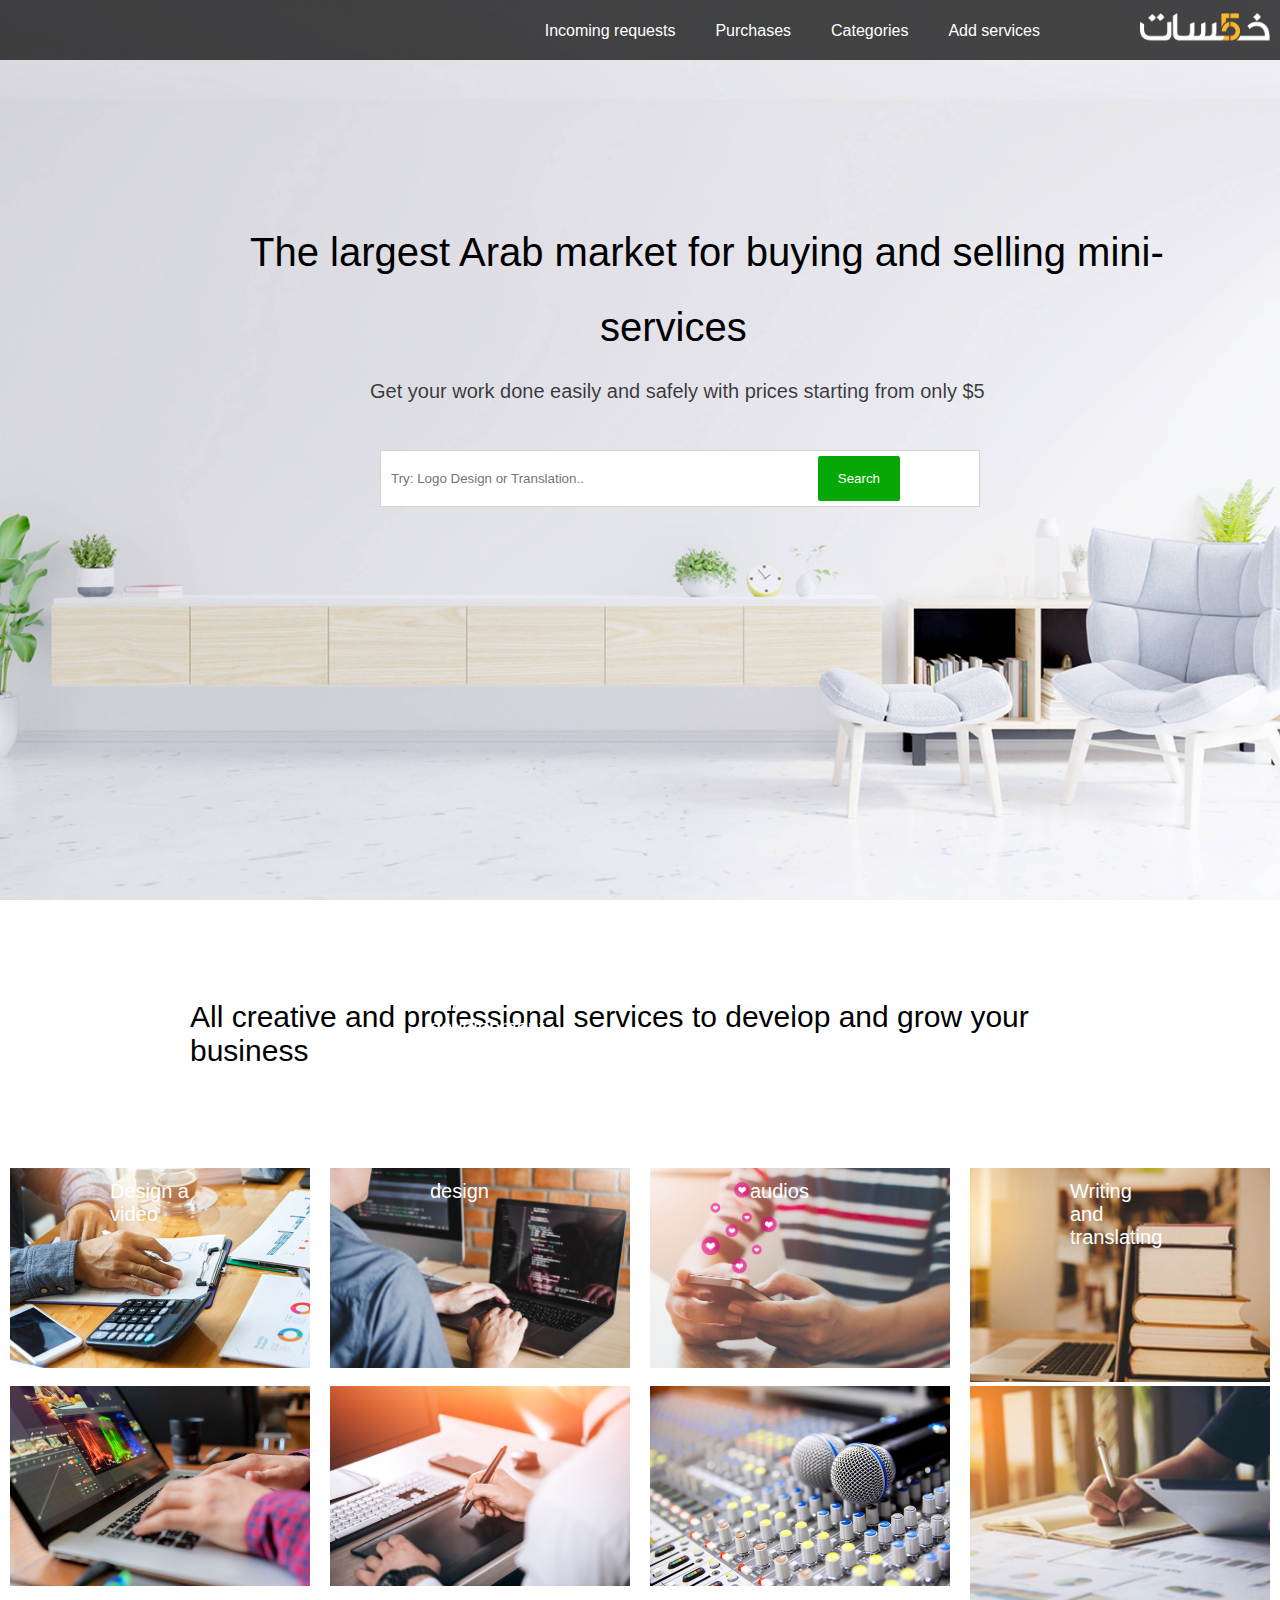
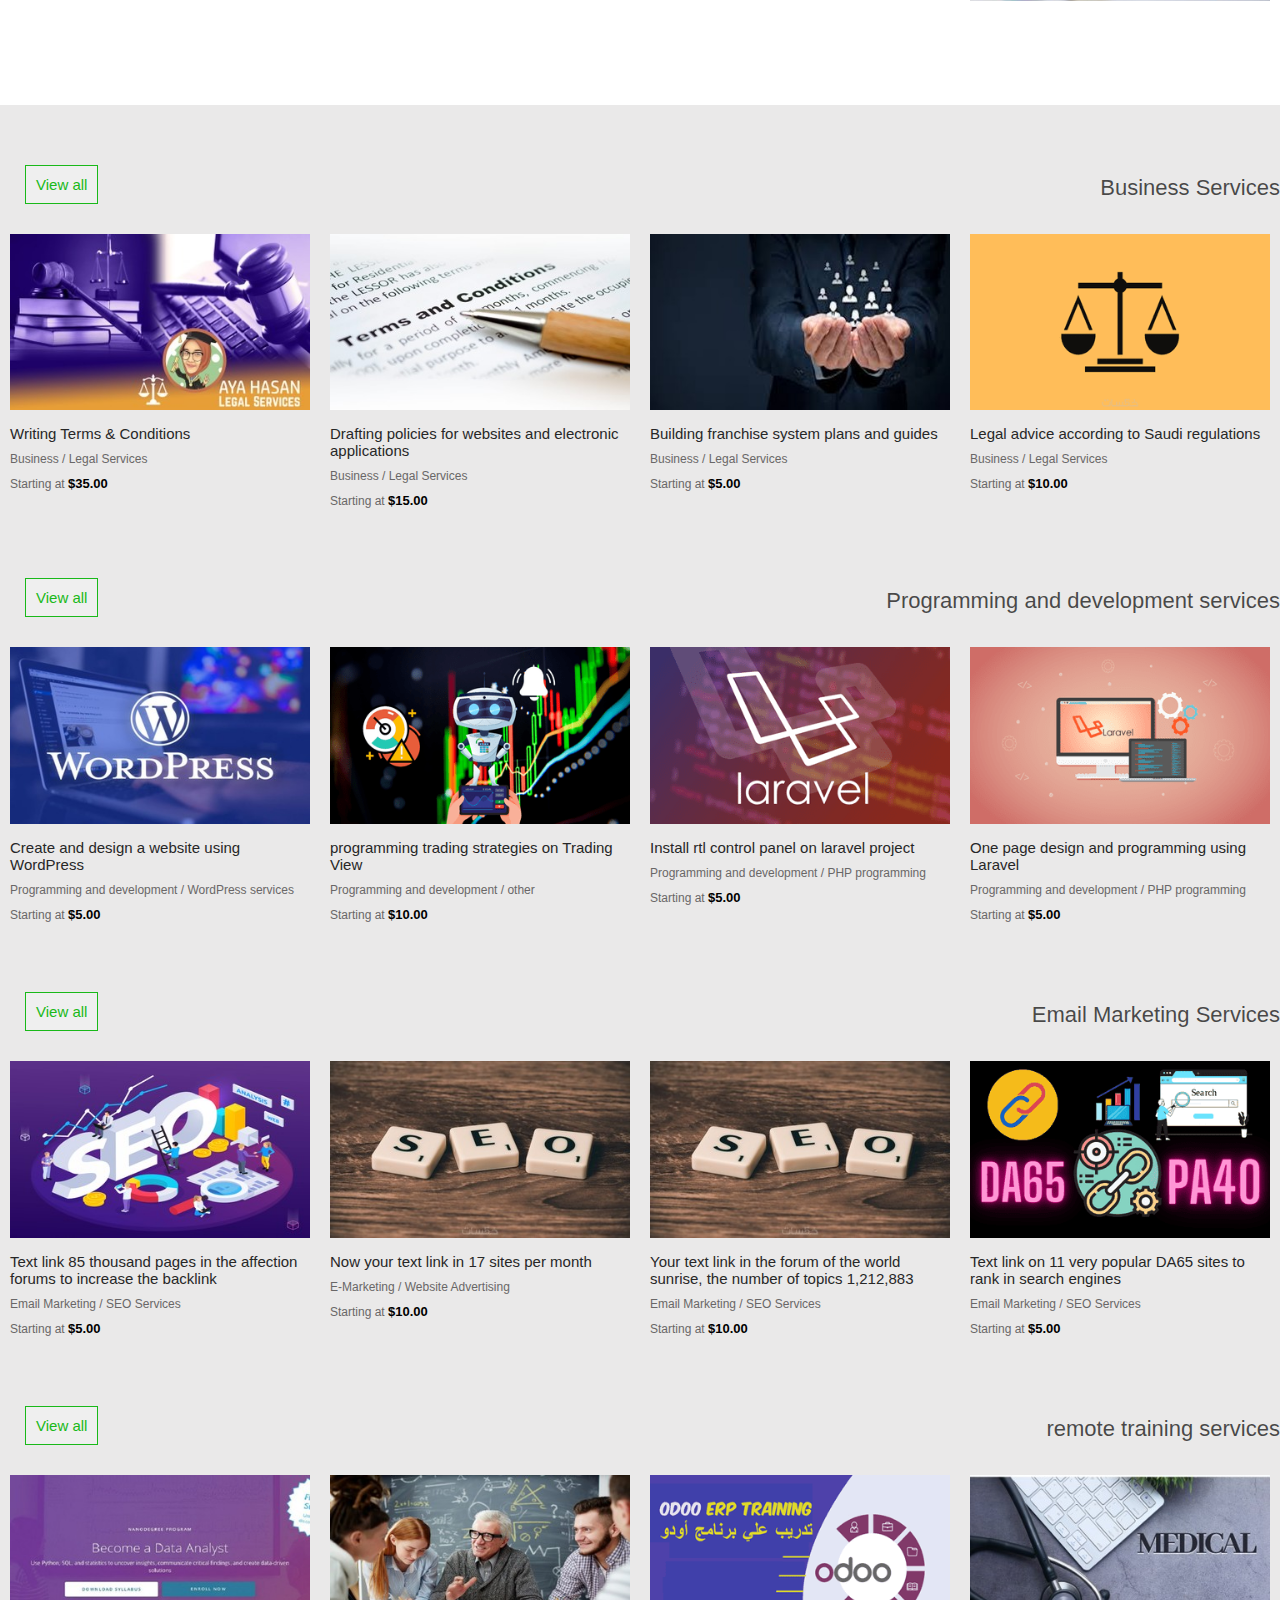
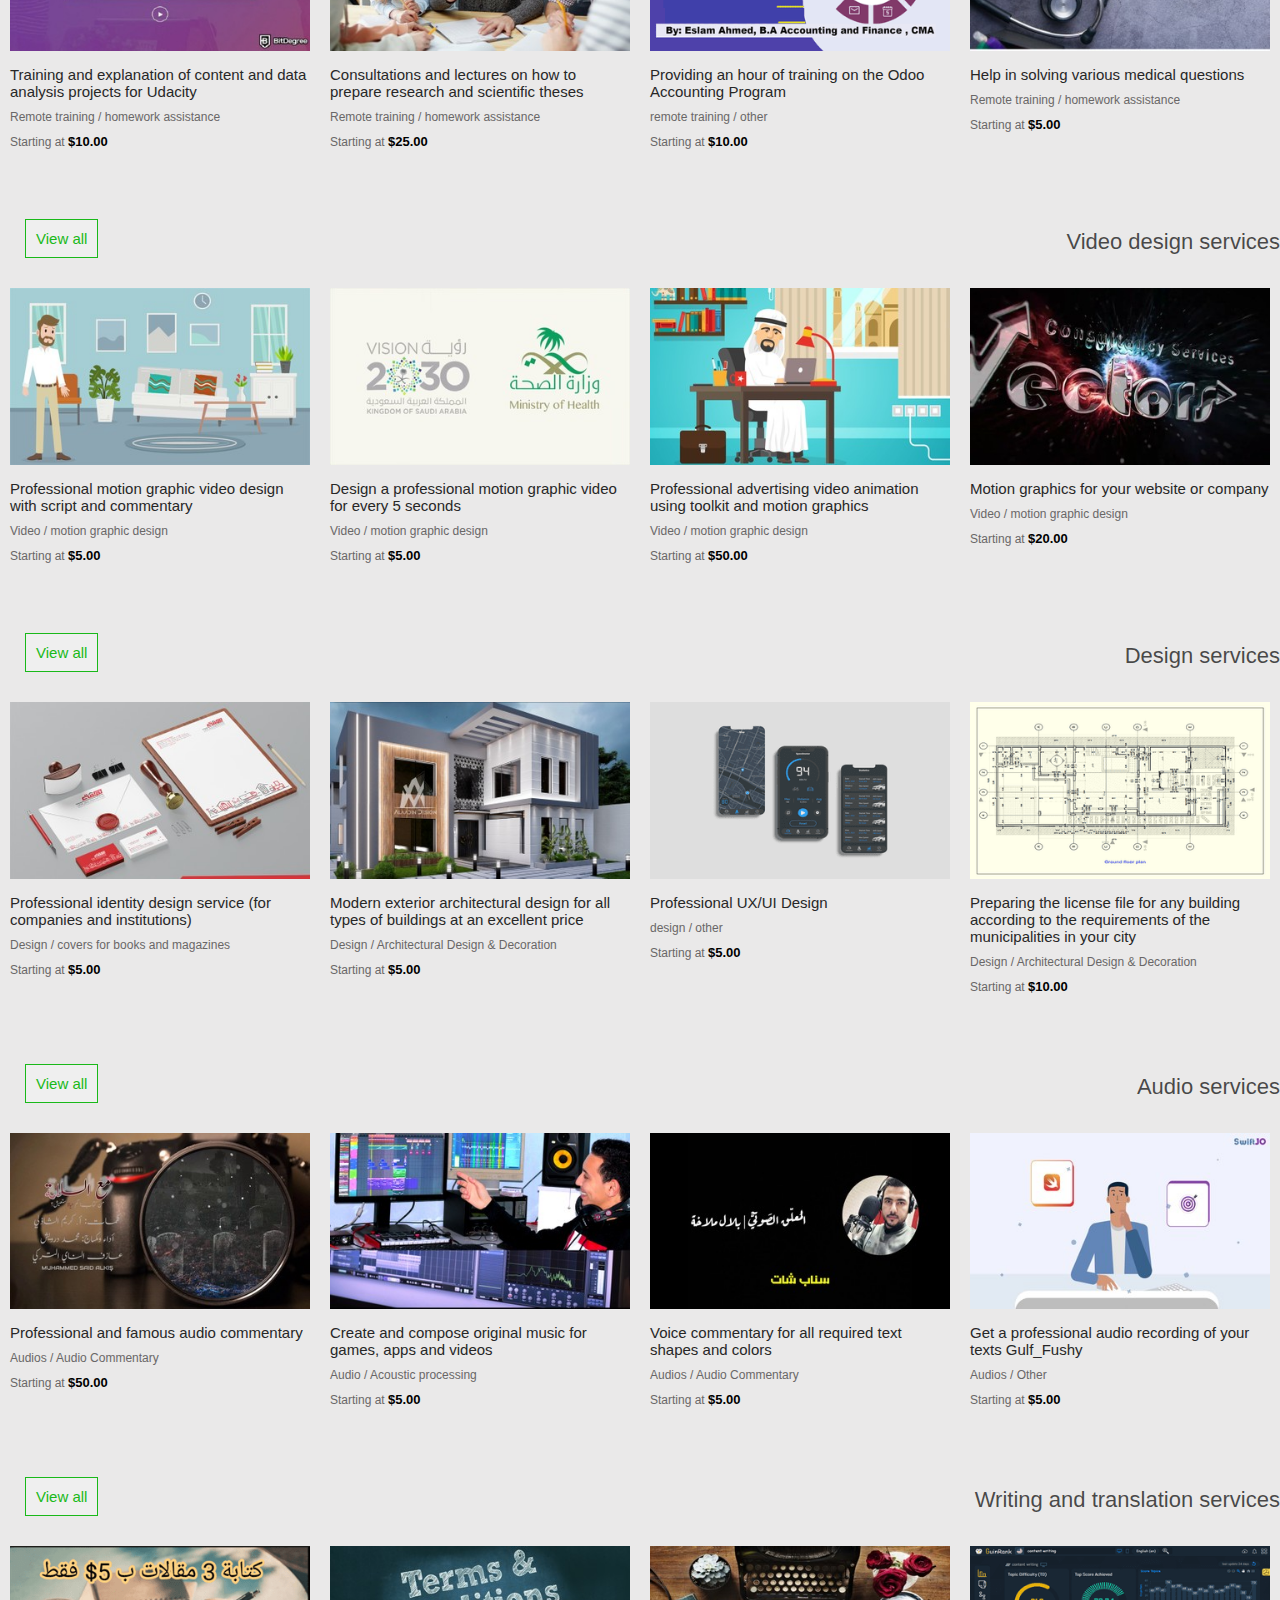
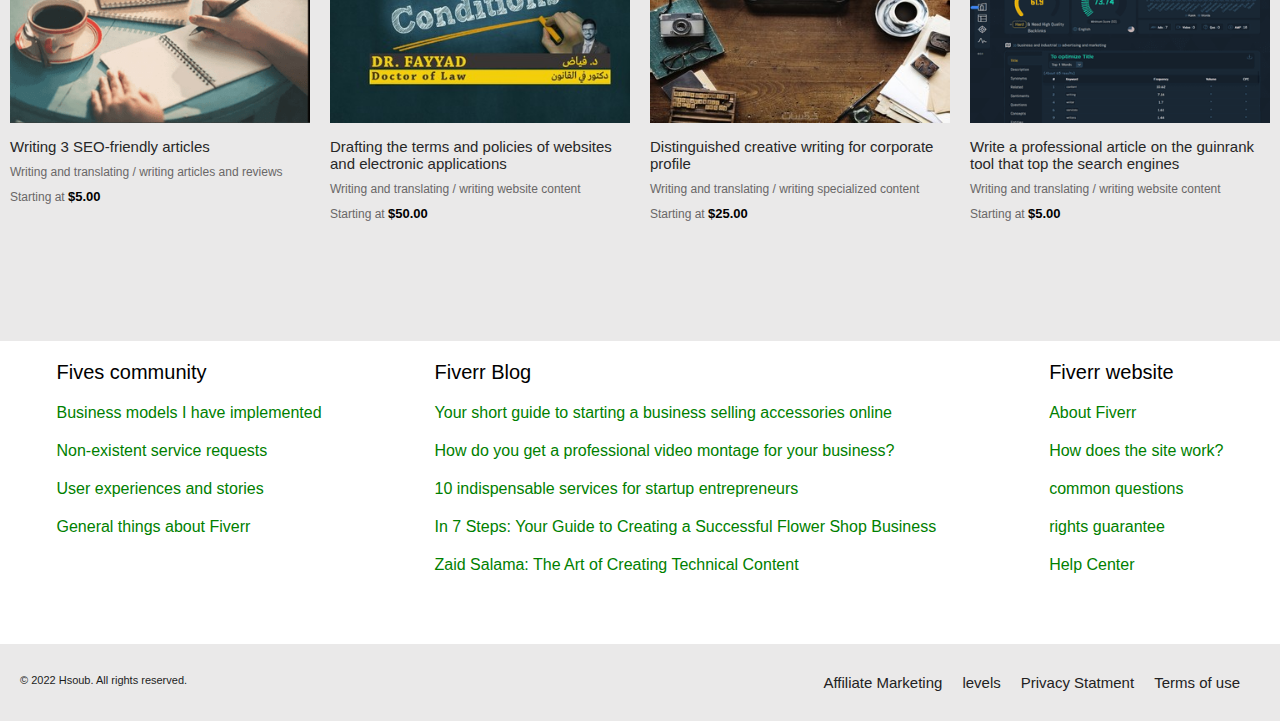
<file: index.html>
<!DOCTYPE html>
<html lang="en">
<head>
  <meta charset="UTF-8">
  <meta http-equiv="X-UA-Compatible" content="IE=edge">
  <meta name="viewport" content="width=device-width, initial-scale=1.0">
  <link rel="stylesheet" href="style.css">
  <title>khamsat.com</title>
</head>
<body>
    <div class="container">
      <header>
        <img src="images/logo.png" class="img1">
        <div class="header-text">
          <p class="text1">Add services</p>
          <p  class="text1">Categories</p>
          <p  class="text1">Purchases</p>
          <p  class="text1">Incoming requests</p>
        </div>
      </header>
      <div>
        <p class="des">The largest Arab market for buying and selling mini- <br><span>services</span></p>
        <p class="price">Get your work done easily and safely with prices starting from only $5</p>
        <input type="text" placeholder="Try: Logo Design or Translation.." class="input">
        <button class="btn">Search</button>
      </div>
      </div>
      <div>
        <p class="text2">All creative and professional services to develop and grow your business</p>
        <div class="images-container">
          <div>
            <img src="images/img0.jpg" class="business">
            <p class="text3">Business</p>
          </div>
          <div>
            <img src="images/img1.jpg" class="business">
            <p class="text3">Programming and development</p>
          </div>
          <div>
            <img src="images/img2.jpg" class="business">
            <p class="text3">E-Marketing</p>
          </div>
          <div>
            <img src="images/img3.jpg" class="business">
            <p class="text3">remote training</p>
          </div>
        </div>
        <div class="images-container1">
        <div>
          <img src="images/img4.jpg" class="business">
          <p class="text4">Design a video</p>
        </div>
        <div>
          <img src="images/img5.jpg" class="business">
          <p class="text4">design</p>
        </div>
        <div>
          <img src="images/img6.jpg" class="business">
          <p class="text4">audios</p>
        </div>
        <div>
          <img src="images/img7.jpg" class="business">
         <p class="text4">Writing and translating</p>
        </div>
      </div>
      <div class="back">
        <div class="view">
        <button class="btn2">View all</button>
        <p class="service">Business Services</p>
      </div>
      <div class="flex">
        <div>
          <img class="images2" src="images2/img0.jpg">
          <p class="name">Writing Terms & Conditions</p>
          <p class="des2">Business / Legal Services</p>
          <p class="start-price">Starting at <span>$35.00</span></p>
        </div>
        <div>
          <img class="images2" src="images2/img2.jpg">
          <p class="name">Drafting policies for websites and electronic applications</p>
          <p class="des2">Business / Legal Services</p>
          <p class="start-price">Starting at <span>$15.00</span></p>
        </div>
        <div>
          <img class="images2" src="images2/img4.jpg">
          <p class="name">Building franchise system plans and guides</p>
          <p class="des2">Business / Legal Services</p>
          <p class="start-price">Starting at <span>$5.00</span></p>
        </div>
        <div>
          <img class="images2" src="images2/img3.png">
          <p class="name">Legal advice according to Saudi regulations</p>
          <p class="des2">Business / Legal Services</p>
          <p class="start-price">Starting at <span>$10.00</span></p>
        </div>
      </div>
      <div class="back1">
        <div class="view1">
        <button class="btn2">View all</button>
        <p class="service">Programming and development services</p>
      </div>
      <div class="flex">
        <div>
          <img class="images2" src="images2/img9.jpg">
          <p class="name">Create and design a website using WordPress</p>
          <p class="des2">Programming and development / WordPress services</p>
          <p class="start-price">Starting at <span>$5.00</span></p>
        </div>
        <div>
          <img class="images2" src="images2/img6.png">
          <p class="name">programming trading strategies on Trading View</p>
          <p class="des2">Programming and development / other</p>
          <p class="start-price">Starting at <span>$10.00</span></p>
        </div>
        <div>
          <img class="images2" src="images2/img7.png">
          <p class="name">Install rtl control panel on laravel project</p>
          <p class="des2">Programming and development / PHP programming</p>
          <p class="start-price">Starting at <span>$5.00</span></p>
        </div>
        <div>
          <img class="images2" src="images2/img8.png">
          <p class="name">One page design and programming using Laravel</p>
          <p class="des2">Programming and development / PHP programming</p>
          <p class="start-price">Starting at <span>$5.00</span></p>
        </div>
      </div>
      <div class="back1">
        <div class="view1">
        <button class="btn2">View all</button>
        <p class="service">Email Marketing Services</p>
      </div>
      <div class="flex">
        <div>
          <img class="images2" src="images2/img10.jpg">
          <p class="name">Text link 85 thousand pages in the affection forums to increase the backlink</p>
          <p class="des2">Email Marketing / SEO Services</p>
          <p class="start-price">Starting at <span>$5.00</span></p>
        </div>
        <div>
          <img class="images2" src="images2/img11.jpg">
          <p class="name">Now your text link in 17 sites per month</p>
          <p class="des2">E-Marketing / Website Advertising</p>
          <p class="start-price">Starting at <span>$10.00</span></p>
        </div>
        <div>
          <img class="images2" src="images2/img11.jpg">
          <p class="name">Your text link in the forum of the world sunrise, the number of topics 1,212,883</p>
          <p class="des2">Email Marketing / SEO Services</p>
          <p class="start-price">Starting at <span>$10.00</span></p>
        </div>
        <div>
          <img class="images2" src="images2/img12.png">
          <p class="name">Text link on 11 very popular DA65 sites to rank in search engines</p>
          <p class="des2">Email Marketing / SEO Services</p>
          <p class="start-price">Starting at <span>$5.00</span></p>
        </div>
      </div>    
      <div class="back1">
        <div class="view1">
        <button class="btn2">View all</button>
        <p class="service">remote training services</p>
      </div>
      <div class="flex">
        <div>
          <img class="images2" src="images2/img13.jpg">
          <p class="name">Training and explanation of content and data analysis projects for Udacity</p>
          <p class="des2">Remote training / homework assistance</p>
          <p class="start-price">Starting at <span>$10.00</span></p>
        </div>
        <div>
          <img class="images2" src="images2/img14.jpg">
          <p class="name">Consultations and lectures on how to prepare research and scientific theses</p>
          <p class="des2">Remote training / homework assistance</p>
          <p class="start-price">Starting at <span>$25.00</span></p>
        </div>
        <div>
          <img class="images2" src="images2/img15.png">
          <p class="name">Providing an hour of training on the Odoo Accounting Program</p>
          <p class="des2">remote training / other</p>
          <p class="start-price">Starting at <span>$10.00</span></p>
        </div>
        <div>
          <img class="images2" src="images2/img16.jpg">
          <p class="name">Help in solving various medical questions</p>
          <p class="des2">Remote training / homework assistance</p>
          <p class="start-price">Starting at <span>$5.00</span></p>
        </div>
      </div>  
      <div class="back1">
        <div class="view1">
        <button class="btn2">View all</button>
        <p class="service">Video design services</p>
      </div>
      <div class="flex">
        <div>
          <img class="images2" src="images2/img17.jpg">
          <p class="name">Professional motion graphic video design with script and commentary</p>
          <p class="des2">Video / motion graphic design</p>
          <p class="start-price">Starting at <span>$5.00</span></p>
        </div>
        <div>
          <img class="images2" src="images2/img18.jpg">
          <p class="name">Design a professional motion graphic video for every 5 seconds</p>
          <p class="des2">Video / motion graphic design</p>
          <p class="start-price">Starting at <span>$5.00</span></p>
        </div>
        <div>
          <img class="images2" src="images2/img19.jpg">
          <p class="name">Professional advertising video animation using toolkit and motion graphics</p>
          <p class="des2">Video / motion graphic design</p>
          <p class="start-price">Starting at <span>$50.00</span></p>
        </div>
        <div>
          <img class="images2" src="images2/img20.jpg">
          <p class="name">Motion graphics for your website or company</p>
          <p class="des2">Video / motion graphic design</p>
          <p class="start-price">Starting at <span>$20.00</span></p>
        </div>
      </div>
      <div class="back1">
        <div class="view1">
        <button class="btn2">View all</button>
        <p class="service">Design services</p>
      </div>
      <div class="flex">
        <div>
          <img class="images2" src="images2/img21.jpg">
          <p class="name">Professional identity design service (for companies and institutions)</p>
          <p class="des2">Design / covers for books and magazines</p>
          <p class="start-price">Starting at <span>$5.00</span></p>
        </div>
        <div>
          <img class="images2" src="images2/img22.jpg">
          <p class="name">Modern exterior architectural design for all types of buildings at an excellent price</p>
          <p class="des2">Design / Architectural Design & Decoration</p>
          <p class="start-price">Starting at <span>$5.00</span></p>
        </div>
        <div>
          <img class="images2" src="images2/img23.png">
          <p class="name">Professional UX/UI Design</p>
          <p class="des2">design / other</p>
          <p class="start-price">Starting at <span>$5.00</span></p>
        </div>
        <div>
          <img class="images2" src="images2/img24.png">
          <p class="name">Preparing the license file for any building according to the requirements of the municipalities in your city</p>
          <p class="des2">Design / Architectural Design & Decoration</p>
          <p class="start-price">Starting at <span>$10.00</span></p>
        </div>
      </div>  
      <div class="back1">
        <div class="view1">
        <button class="btn2">View all</button>
        <p class="service">Audio services</p>
      </div>
      <div class="flex">
        <div>
          <img class="images2" src="images2/img25.jpg">
          <p class="name">Professional and famous audio commentary</p>
          <p class="des2">Audios / Audio Commentary</p>
          <p class="start-price">Starting at <span>$50.00</span></p>
        </div>
        <div>
          <img class="images2" src="images2/img26.jpg">
          <p class="name">Create and compose original music for games, apps and videos</p>
          <p class="des2">Audio / Acoustic processing</p>
          <p class="start-price">Starting at <span>$5.00</span></p>
        </div>
        <div>
          <img class="images2" src="images2/img27.jpg">
          <p class="name">Voice commentary for all required text shapes and colors</p>
          <p class="des2">Audios / Audio Commentary</p>
          <p class="start-price">Starting at <span>$5.00</span></p>
        </div>
        <div>
          <img class="images2" src="images2/img28.jpg">
          <p class="name">Get a professional audio recording of your texts Gulf_Fushy</p>
          <p class="des2">Audios / Other</p>
          <p class="start-price">Starting at <span>$5.00</span></p>
        </div>
      </div>
      <div class="back1">
        <div class="view1">
        <button class="btn2">View all</button>
        <p class="service">Writing and translation services</p>
      </div>
      <div class="flex1">
        <div>
          <img class="images2" src="images2/img29.png">
          <p class="name">Writing 3 SEO-friendly articles</p>
          <p class="des2">Writing and translating / writing articles and reviews</p>
          <p class="start-price">Starting at <span>$5.00</span></p>
        </div>
        <div>
          <img class="images2" src="images2/img30.jpg">
          <p class="name">Drafting the terms and policies of websites and electronic applications</p>
          <p class="des2">Writing and translating / writing website content</p>
          <p class="start-price">Starting at <span>$50.00</span></p>
        </div>
        <div>
          <img class="images2" src="images2/img31.jpg">
          <p class="name">Distinguished creative writing for corporate profile</p>
          <p class="des2">Writing and translating / writing specialized content</p>
          <p class="start-price">Starting at <span>$25.00</span></p>
        </div>
        <div>
          <img class="images2" src="images2/img32.png">
          <p class="name">Write a professional article on the guinrank tool that top the search engines</p>
          <p class="des2">Writing and translating / writing website content</p>
          <p class="start-price">Starting at <span>$5.00</span></p>
        </div>
      </div>
      <div class="view-text">
        <div>
          <p class="diff">Fives community</p>
          <p class="text-green">Business models I have implemented</p>
          <p class="text-green">Non-existent service requests</p>
          <p class="text-green">User experiences and stories</p>
          <p class="text-green">General things about Fiverr</p>
        </div>
        <div>
          <p class="diff">Fiverr Blog</p>
          <p class="text-green">Your short guide to starting a business selling accessories online</p>
          <p class="text-green">How do you get a professional video montage for your business?</p>
          <p class="text-green">10 indispensable services for startup entrepreneurs</p>
          <p class="text-green">In 7 Steps: Your Guide to Creating a Successful Flower Shop Business</p>
          <p class="text-green">Zaid Salama: The Art of Creating Technical Content</p>
        </div>
        <div>
          <p class="diff">Fiverr website</p>
          <p class="text-green">About Fiverr</p>
          <p class="text-green">How does the site work?</p>
          <p class="text-green">common questions</p>
          <p class="text-green">rights guarantee</p>
          <p  class="text-green">Help Center</p>
        </div>
      </div>
      <div class="all-flex">
        <p class="date">© 2022 Hsoub. All rights reserved.</p>
        <div class="text-flex">
          <p class="mark">Affiliate Marketing</p>
          <p class="mark">levels</p>
          <p class="mark">Privacy Statment</p>
          <p class="mark">Terms of use</p>
        </div>
      </div>
      </div>
      </div>
    </div>
    </div>
</body>
</html>
</file>
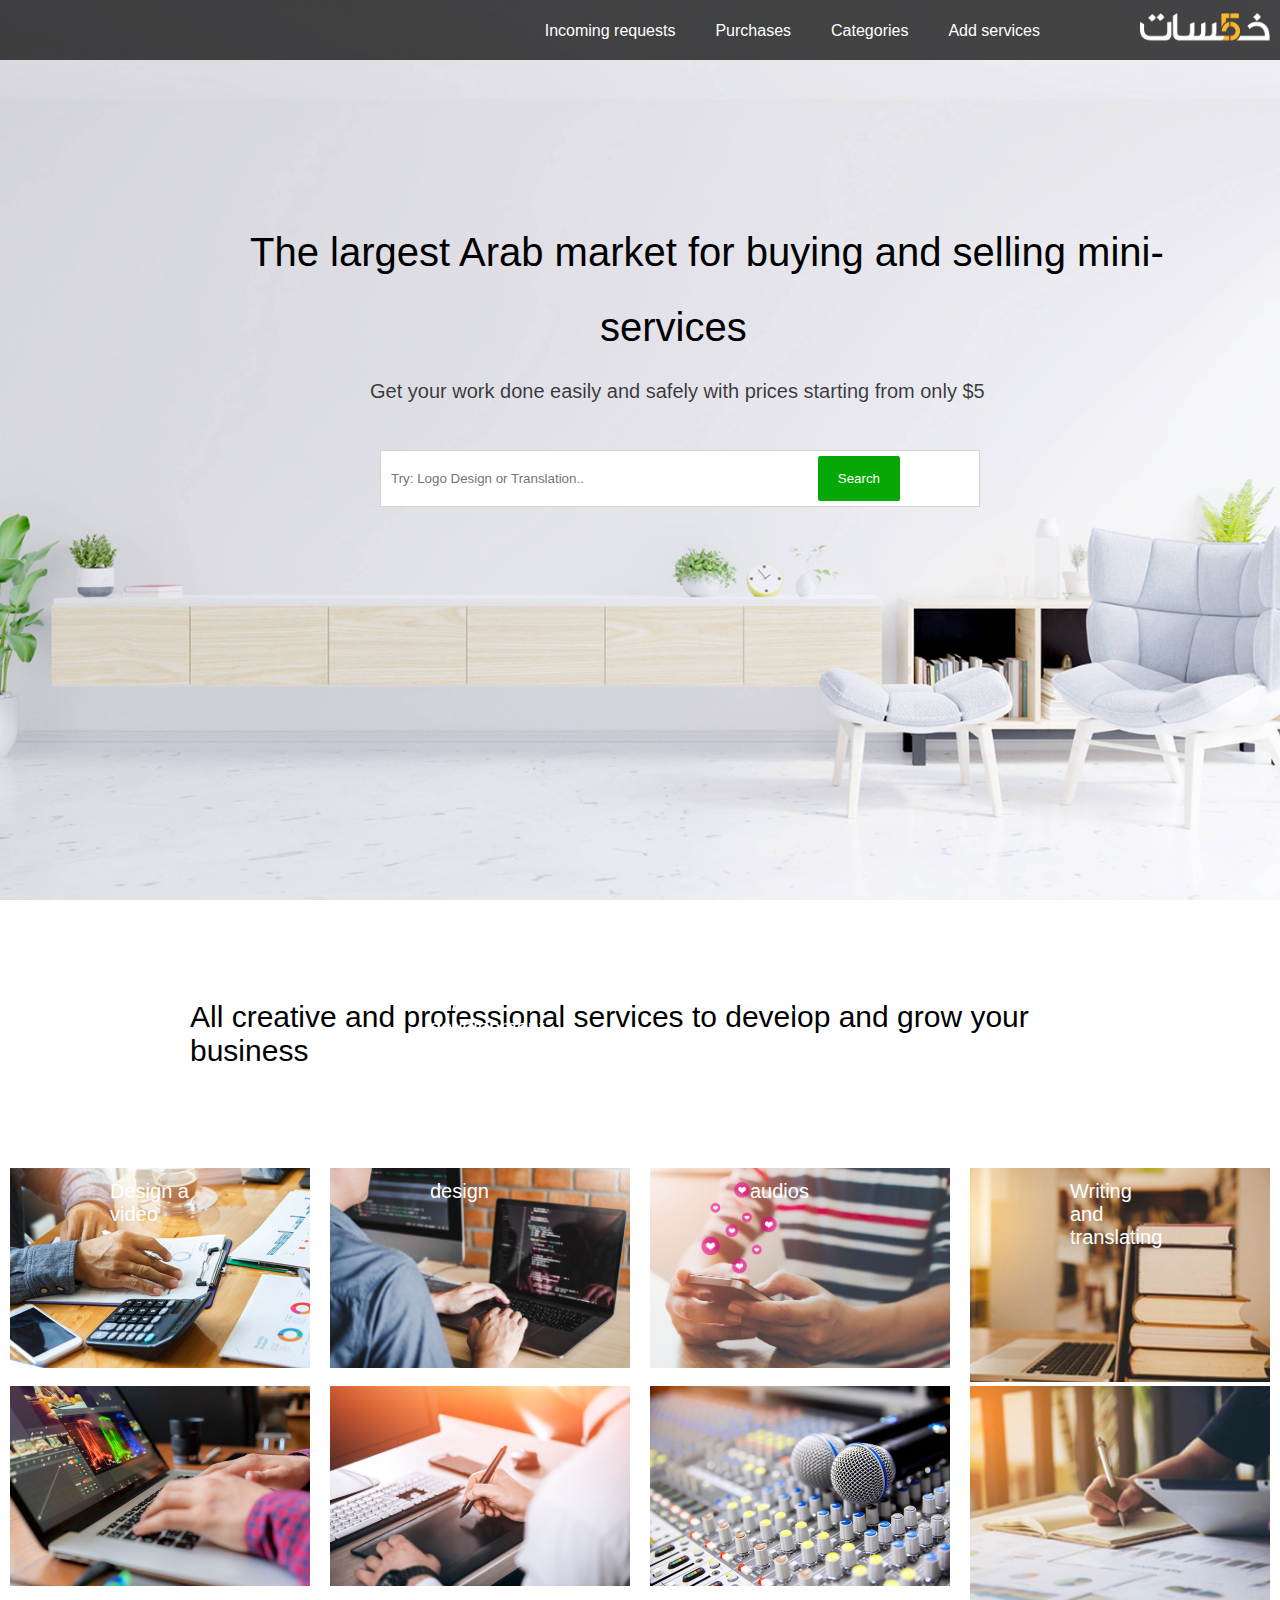
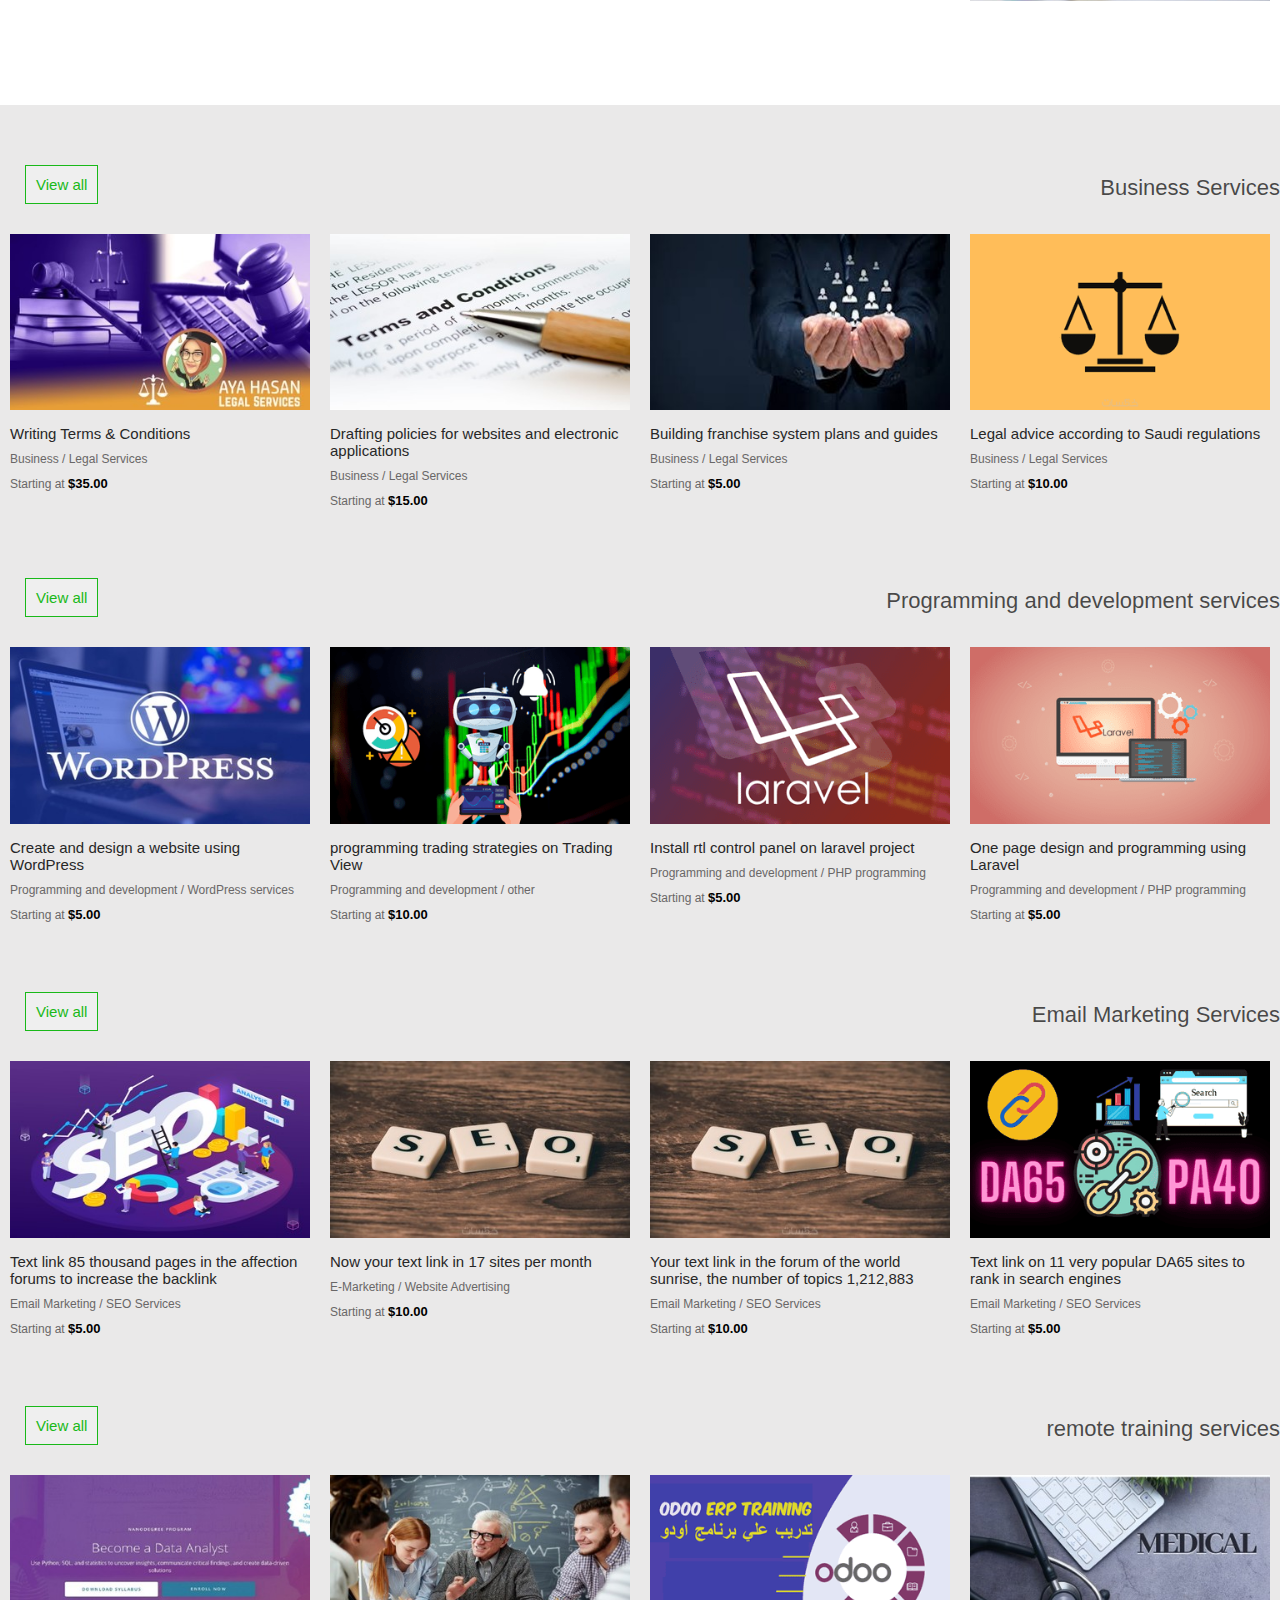
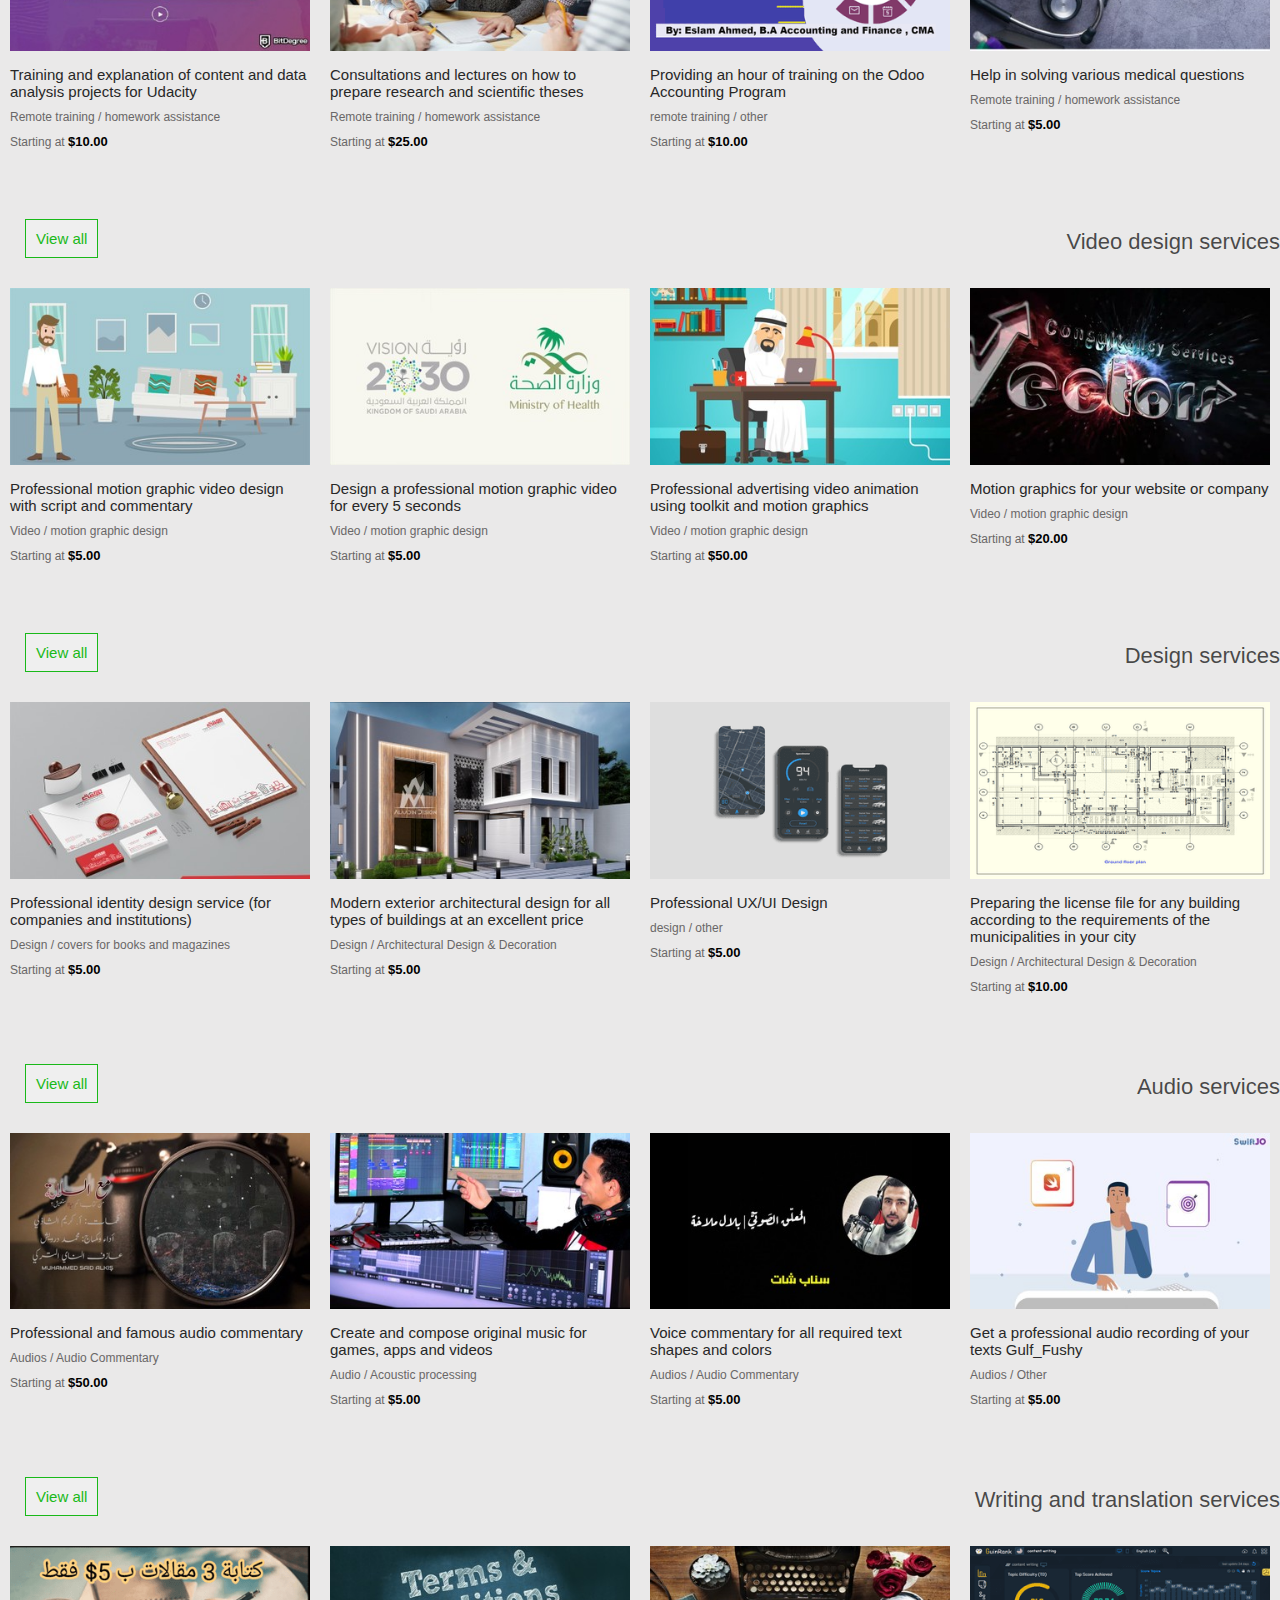
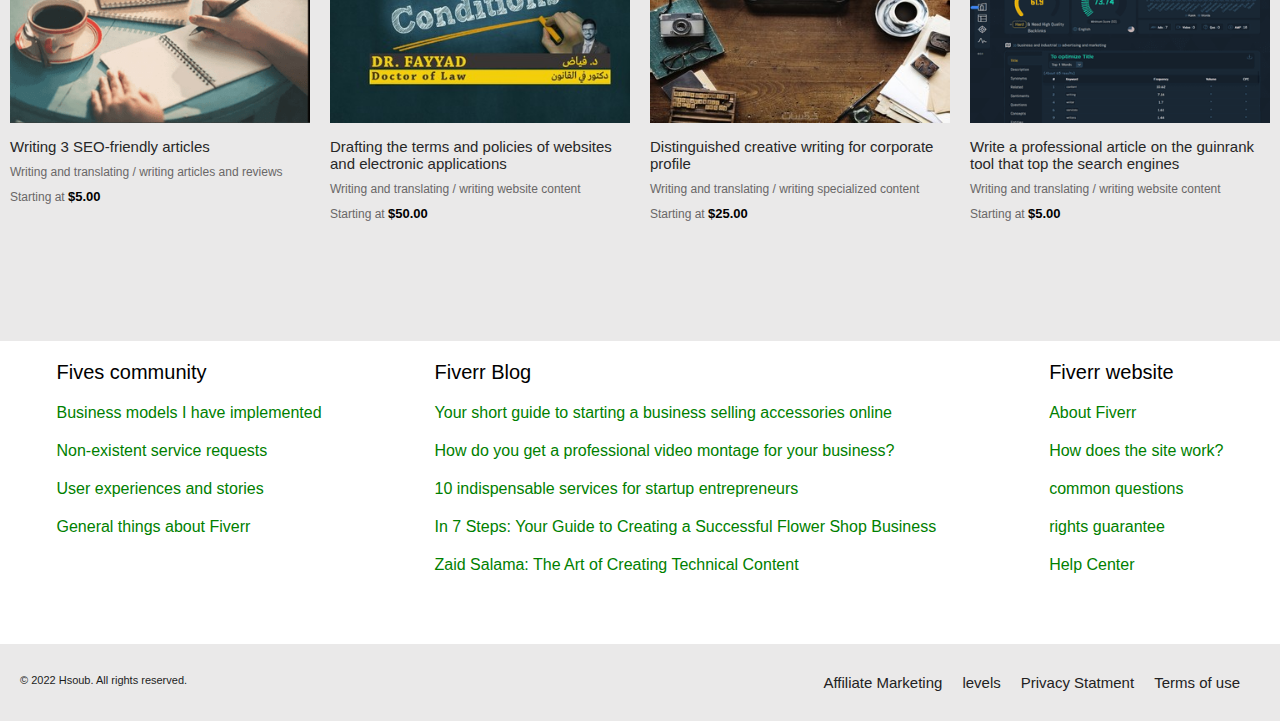
<file: khamsat.html>
<!DOCTYPE html>
<html lang="en">
<head>
  <meta charset="UTF-8">
  <meta http-equiv="X-UA-Compatible" content="IE=edge">
  <meta name="viewport" content="width=device-width, initial-scale=1.0">
  <link rel="stylesheet" href="khamsat.css">
  <title>khamsat.com</title>
</head>
<body>
    <div class="container">
      <header>
        <img src="images/logo.png" class="img1">
        <div class="header-text">
          <p class="text1">Add services</p>
          <p  class="text1">Categories</p>
          <p  class="text1">Purchases</p>
          <p  class="text1">Incoming requests</p>
        </div>
      </header>
      <div>
        <p class="des">The largest Arab market for buying and selling mini- <br><span>services</span></p>
        <p class="price">Get your work done easily and safely with prices starting from only $5</p>
        <input type="text" placeholder="Try: Logo Design or Translation.." class="input">
        <button class="btn">Search</button>
      </div>
      </div>
      <div>
        <p class="text2">All creative and professional services to develop and grow your business</p>
        <div class="images-container">
          <div>
            <img src="images/img0.jpg" class="business">
            <p class="text3">Business</p>
          </div>
          <div>
            <img src="images/img1.jpg" class="business">
            <p class="text3">Programming and development</p>
          </div>
          <div>
            <img src="images/img2.jpg" class="business">
            <p class="text3">E-Marketing</p>
          </div>
          <div>
            <img src="images/img3.jpg" class="business">
            <p class="text3">remote training</p>
          </div>
        </div>
        <div class="images-container1">
        <div>
          <img src="images/img4.jpg" class="business">
          <p class="text4">Design a video</p>
        </div>
        <div>
          <img src="images/img5.jpg" class="business">
          <p class="text4">design</p>
        </div>
        <div>
          <img src="images/img6.jpg" class="business">
          <p class="text4">audios</p>
        </div>
        <div>
          <img src="images/img7.jpg" class="business">
         <p class="text4">Writing and translating</p>
        </div>
      </div>
      <div class="back">
        <div class="view">
        <button class="btn2">View all</button>
        <p class="service">Business Services</p>
      </div>
      <div class="flex">
        <div>
          <img class="images2" src="images2/img0.jpg">
          <p class="name">Writing Terms & Conditions</p>
          <p class="des2">Business / Legal Services</p>
          <p class="start-price">Starting at <span>$35.00</span></p>
        </div>
        <div>
          <img class="images2" src="images2/img2.jpg">
          <p class="name">Drafting policies for websites and electronic applications</p>
          <p class="des2">Business / Legal Services</p>
          <p class="start-price">Starting at <span>$15.00</span></p>
        </div>
        <div>
          <img class="images2" src="images2/img4.jpg">
          <p class="name">Building franchise system plans and guides</p>
          <p class="des2">Business / Legal Services</p>
          <p class="start-price">Starting at <span>$5.00</span></p>
        </div>
        <div>
          <img class="images2" src="images2/img3.png">
          <p class="name">Legal advice according to Saudi regulations</p>
          <p class="des2">Business / Legal Services</p>
          <p class="start-price">Starting at <span>$10.00</span></p>
        </div>
      </div>
      <div class="back1">
        <div class="view1">
        <button class="btn2">View all</button>
        <p class="service">Programming and development services</p>
      </div>
      <div class="flex">
        <div>
          <img class="images2" src="images2/img9.jpg">
          <p class="name">Create and design a website using WordPress</p>
          <p class="des2">Programming and development / WordPress services</p>
          <p class="start-price">Starting at <span>$5.00</span></p>
        </div>
        <div>
          <img class="images2" src="images2/img6.png">
          <p class="name">programming trading strategies on Trading View</p>
          <p class="des2">Programming and development / other</p>
          <p class="start-price">Starting at <span>$10.00</span></p>
        </div>
        <div>
          <img class="images2" src="images2/img7.png">
          <p class="name">Install rtl control panel on laravel project</p>
          <p class="des2">Programming and development / PHP programming</p>
          <p class="start-price">Starting at <span>$5.00</span></p>
        </div>
        <div>
          <img class="images2" src="images2/img8.png">
          <p class="name">One page design and programming using Laravel</p>
          <p class="des2">Programming and development / PHP programming</p>
          <p class="start-price">Starting at <span>$5.00</span></p>
        </div>
      </div>
      <div class="back1">
        <div class="view1">
        <button class="btn2">View all</button>
        <p class="service">Email Marketing Services</p>
      </div>
      <div class="flex">
        <div>
          <img class="images2" src="images2/img10.jpg">
          <p class="name">Text link 85 thousand pages in the affection forums to increase the backlink</p>
          <p class="des2">Email Marketing / SEO Services</p>
          <p class="start-price">Starting at <span>$5.00</span></p>
        </div>
        <div>
          <img class="images2" src="images2/img11.jpg">
          <p class="name">Now your text link in 17 sites per month</p>
          <p class="des2">E-Marketing / Website Advertising</p>
          <p class="start-price">Starting at <span>$10.00</span></p>
        </div>
        <div>
          <img class="images2" src="images2/img11.jpg">
          <p class="name">Your text link in the forum of the world sunrise, the number of topics 1,212,883</p>
          <p class="des2">Email Marketing / SEO Services</p>
          <p class="start-price">Starting at <span>$10.00</span></p>
        </div>
        <div>
          <img class="images2" src="images2/img12.png">
          <p class="name">Text link on 11 very popular DA65 sites to rank in search engines</p>
          <p class="des2">Email Marketing / SEO Services</p>
          <p class="start-price">Starting at <span>$5.00</span></p>
        </div>
      </div>    
      <div class="back1">
        <div class="view1">
        <button class="btn2">View all</button>
        <p class="service">remote training services</p>
      </div>
      <div class="flex">
        <div>
          <img class="images2" src="images2/img13.jpg">
          <p class="name">Training and explanation of content and data analysis projects for Udacity</p>
          <p class="des2">Remote training / homework assistance</p>
          <p class="start-price">Starting at <span>$10.00</span></p>
        </div>
        <div>
          <img class="images2" src="images2/img14.jpg">
          <p class="name">Consultations and lectures on how to prepare research and scientific theses</p>
          <p class="des2">Remote training / homework assistance</p>
          <p class="start-price">Starting at <span>$25.00</span></p>
        </div>
        <div>
          <img class="images2" src="images2/img15.png">
          <p class="name">Providing an hour of training on the Odoo Accounting Program</p>
          <p class="des2">remote training / other</p>
          <p class="start-price">Starting at <span>$10.00</span></p>
        </div>
        <div>
          <img class="images2" src="images2/img16.jpg">
          <p class="name">Help in solving various medical questions</p>
          <p class="des2">Remote training / homework assistance</p>
          <p class="start-price">Starting at <span>$5.00</span></p>
        </div>
      </div>  
      <div class="back1">
        <div class="view1">
        <button class="btn2">View all</button>
        <p class="service">Video design services</p>
      </div>
      <div class="flex">
        <div>
          <img class="images2" src="images2/img17.jpg">
          <p class="name">Professional motion graphic video design with script and commentary</p>
          <p class="des2">Video / motion graphic design</p>
          <p class="start-price">Starting at <span>$5.00</span></p>
        </div>
        <div>
          <img class="images2" src="images2/img18.jpg">
          <p class="name">Design a professional motion graphic video for every 5 seconds</p>
          <p class="des2">Video / motion graphic design</p>
          <p class="start-price">Starting at <span>$5.00</span></p>
        </div>
        <div>
          <img class="images2" src="images2/img19.jpg">
          <p class="name">Professional advertising video animation using toolkit and motion graphics</p>
          <p class="des2">Video / motion graphic design</p>
          <p class="start-price">Starting at <span>$50.00</span></p>
        </div>
        <div>
          <img class="images2" src="images2/img20.jpg">
          <p class="name">Motion graphics for your website or company</p>
          <p class="des2">Video / motion graphic design</p>
          <p class="start-price">Starting at <span>$20.00</span></p>
        </div>
      </div>
      <div class="back1">
        <div class="view1">
        <button class="btn2">View all</button>
        <p class="service">Design services</p>
      </div>
      <div class="flex">
        <div>
          <img class="images2" src="images2/img21.jpg">
          <p class="name">Professional identity design service (for companies and institutions)</p>
          <p class="des2">Design / covers for books and magazines</p>
          <p class="start-price">Starting at <span>$5.00</span></p>
        </div>
        <div>
          <img class="images2" src="images2/img22.jpg">
          <p class="name">Modern exterior architectural design for all types of buildings at an excellent price</p>
          <p class="des2">Design / Architectural Design & Decoration</p>
          <p class="start-price">Starting at <span>$5.00</span></p>
        </div>
        <div>
          <img class="images2" src="images2/img23.png">
          <p class="name">Professional UX/UI Design</p>
          <p class="des2">design / other</p>
          <p class="start-price">Starting at <span>$5.00</span></p>
        </div>
        <div>
          <img class="images2" src="images2/img24.png">
          <p class="name">Preparing the license file for any building according to the requirements of the municipalities in your city</p>
          <p class="des2">Design / Architectural Design & Decoration</p>
          <p class="start-price">Starting at <span>$10.00</span></p>
        </div>
      </div>  
      <div class="back1">
        <div class="view1">
        <button class="btn2">View all</button>
        <p class="service">Audio services</p>
      </div>
      <div class="flex">
        <div>
          <img class="images2" src="images2/img25.jpg">
          <p class="name">Professional and famous audio commentary</p>
          <p class="des2">Audios / Audio Commentary</p>
          <p class="start-price">Starting at <span>$50.00</span></p>
        </div>
        <div>
          <img class="images2" src="images2/img26.jpg">
          <p class="name">Create and compose original music for games, apps and videos</p>
          <p class="des2">Audio / Acoustic processing</p>
          <p class="start-price">Starting at <span>$5.00</span></p>
        </div>
        <div>
          <img class="images2" src="images2/img27.jpg">
          <p class="name">Voice commentary for all required text shapes and colors</p>
          <p class="des2">Audios / Audio Commentary</p>
          <p class="start-price">Starting at <span>$5.00</span></p>
        </div>
        <div>
          <img class="images2" src="images2/img28.jpg">
          <p class="name">Get a professional audio recording of your texts Gulf_Fushy</p>
          <p class="des2">Audios / Other</p>
          <p class="start-price">Starting at <span>$5.00</span></p>
        </div>
      </div>
      <div class="back1">
        <div class="view1">
        <button class="btn2">View all</button>
        <p class="service">Writing and translation services</p>
      </div>
      <div class="flex1">
        <div>
          <img class="images2" src="images2/img29.png">
          <p class="name">Writing 3 SEO-friendly articles</p>
          <p class="des2">Writing and translating / writing articles and reviews</p>
          <p class="start-price">Starting at <span>$5.00</span></p>
        </div>
        <div>
          <img class="images2" src="images2/img30.jpg">
          <p class="name">Drafting the terms and policies of websites and electronic applications</p>
          <p class="des2">Writing and translating / writing website content</p>
          <p class="start-price">Starting at <span>$50.00</span></p>
        </div>
        <div>
          <img class="images2" src="images2/img31.jpg">
          <p class="name">Distinguished creative writing for corporate profile</p>
          <p class="des2">Writing and translating / writing specialized content</p>
          <p class="start-price">Starting at <span>$25.00</span></p>
        </div>
        <div>
          <img class="images2" src="images2/img32.png">
          <p class="name">Write a professional article on the guinrank tool that top the search engines</p>
          <p class="des2">Writing and translating / writing website content</p>
          <p class="start-price">Starting at <span>$5.00</span></p>
        </div>
      </div>
      <div class="view-text">
        <div>
          <p class="diff">Fives community</p>
          <p class="text-green">Business models I have implemented</p>
          <p class="text-green">Non-existent service requests</p>
          <p class="text-green">User experiences and stories</p>
          <p class="text-green">General things about Fiverr</p>
        </div>
        <div>
          <p class="diff">Fiverr Blog</p>
          <p class="text-green">Your short guide to starting a business selling accessories online</p>
          <p class="text-green">How do you get a professional video montage for your business?</p>
          <p class="text-green">10 indispensable services for startup entrepreneurs</p>
          <p class="text-green">In 7 Steps: Your Guide to Creating a Successful Flower Shop Business</p>
          <p class="text-green">Zaid Salama: The Art of Creating Technical Content</p>
        </div>
        <div>
          <p class="diff">Fiverr website</p>
          <p class="text-green">About Fiverr</p>
          <p class="text-green">How does the site work?</p>
          <p class="text-green">common questions</p>
          <p class="text-green">rights guarantee</p>
          <p  class="text-green">Help Center</p>
        </div>
      </div>
      <div class="all-flex">
        <p class="date">© 2022 Hsoub. All rights reserved.</p>
        <div class="text-flex">
          <p class="mark">Affiliate Marketing</p>
          <p class="mark">levels</p>
          <p class="mark">Privacy Statment</p>
          <p class="mark">Terms of use</p>
        </div>
      </div>
      </div>
      </div>
    </div>
    </div>
</body>
</html>
</file>
<file: style.css>
*{
  padding: 0;
  margin: 0;
  font-family: arial;
  scroll-behavior: smooth;
  box-sizing: border-box;
}

header{
  height: 60px;
  background-color: rgba(0, 0, 0, 0.719);
  direction: rtl;
  width: 100%;
}

.img1{
  width: 150px;
  padding: 10px 10px;
}

.header-text{
  display: flex;
  position: absolute;
  top: 22px;
  right: 200px;
  color: white;
  padding: 0 20px;
}

.text1{
  padding: 0 20px;
  transition: 0.3s ease;
  cursor: pointer;
}

.text1:hover{
  background-color: lightgray;
  padding: 20px 20px;
}

.container{
  background-image: url(images/back.jpg);
  background-size: cover;
  background-position: center 48%;
  background-repeat: no-repeat;
  min-height: 100vh;
  margin-bottom: 100px;
  overflow: hidden;
}

.des{
    position: relative;
    top: 170px;
    left: 250px;
    font-size: 40px;
    width: 1000px;
    font-weight: 100;
}
.des span{
  position: relative ;
  left: 350px;
  top: 30px;
}

.price{
  position: absolute;
  top: 380px;
  left: 370px;
  color: rgba(0, 0, 0, 0.753);
  font-size: 20px;
}

.input{
  position: relative;
  top: 300px;
  left: 380px;
  padding: 20px 10px;
  width: 600px;
  border: 1px lightgray solid;
}

.btn{
  position: absolute;
  background-color: rgb(6, 168, 6);
  color: white;
  padding: 15px 20px;
  border: none;
  border-radius: 2px;
  top: 456px;
  right: 380px; 
}

.text2{
  font-size: 30px;
  padding: 0 190px;
  margin-bottom: 100px;
}

.images-container{
   display: flex;
   justify-content: space-around;
}

.business{
  width:300px;
  position: relative;
}

.images-container1{
  display: flex;
  justify-content: space-around;
}

.text3{
  position: absolute;
  top: 970px;
  color: white;
  font-size: 20px;
  margin-left: 100px;
  width: 100px;
  z-index: 5;
}

.text4{
  position: absolute;
  top: 1180px;
  color: white;
  font-size: 20px;
  margin-left: 100px;
  width: 100px;
}

.view{
  padding-top: 60px;
  margin-top: 100px;
  display: flex;
  justify-content: space-between;
}

.btn2{
  color: rgb(25, 185, 25);
  padding: 10px 10px;
  border: 1px rgb(25, 185, 25) solid;
  font-size: 15px;
  margin-left: 25px;
  transition: 0.4s ease;
  cursor: pointer;
  margin-bottom: 30px;
}

.btn2:hover{
  background-color: green;
  color: white;
}

.service{
  font-size: 22px;
  padding-top: 10px;
  color: rgba(0, 0, 0, 0.705);
}

.images2{
   width: 300px;
   margin-bottom: 15px;
   display: flex;
   position: relative;
}

.des2{
  margin-top: 10px;
  color: rgb(105, 103, 103);
  font-size: 12px;
}

.back{
  background-color: rgba(211, 209, 209, 0.479);
}

.start-price{
  margin-top: 10px;
  color: rgb(105, 103, 103);
  font-size:12px;
}

.start-price span{
  color: black;
  font-size: 13px;
  font-weight: 900;
}

.flex{
  display: flex;
  justify-content: space-around;
}

.name{
  width: 300px;
  cursor: pointer;
  font-size: 15px;
  color: rgb(39, 39, 39);
}

.name:hover{
  color:rgb(3, 150, 3);
}

.profile{
  position: absolute;
  width: 50px;
  border-radius: 25px;
  top: 1680px;
  left: 25px;
}

.view1{
  margin-top: 70px;
  display: flex;
  justify-content: space-between;
}

.view-text{
  background-color: white;
  display: flex;
  justify-content: space-around;
  padding-top: 20px;
  padding-bottom: 50px;
}

.diff{
  color: black;
  font-size: 20px;
  padding-bottom: 20px;
}

.text-green{
  color: green;
  cursor: pointer;
  padding-bottom: 20px;
}

.flex1{
  display: flex;
  justify-content: space-around;
  padding-bottom: 120px;
}

.text-flex{
  display: flex;
  justify-content: space-around;
}

.all-flex{
  display: flex;
  justify-content: space-between;
  padding: 30px 20px;
}

.date{
  font-size: 11px;
  color: rgb(29, 29, 29);
}

.mark{
  margin-right: 20px;
  font-size: 15px;
  color: rgb(34, 34, 34);
}
</file>
<file: khamsat.css>
*{
  padding: 0;
  margin: 0;
  font-family: arial;
  scroll-behavior: smooth;
  box-sizing: border-box;
}

header{
  height: 60px;
  background-color: rgba(0, 0, 0, 0.719);
  direction: rtl;
  width: 100%;
}

.img1{
  width: 150px;
  padding: 10px 10px;
}

.header-text{
  display: flex;
  position: absolute;
  top: 22px;
  right: 200px;
  color: white;
  padding: 0 20px;
}

.text1{
  padding: 0 20px;
  transition: 0.3s ease;
  cursor: pointer;
}

.text1:hover{
  background-color: lightgray;
  padding: 20px 20px;
}

.container{
  background-image: url(images/back.jpg);
  background-size: cover;
  background-position: center 48%;
  background-repeat: no-repeat;
  min-height: 100vh;
  margin-bottom: 100px;
  overflow: hidden;
}

.des{
    position: relative;
    top: 170px;
    left: 250px;
    font-size: 40px;
    width: 1000px;
    font-weight: 100;
}
.des span{
  position: relative ;
  left: 350px;
  top: 30px;
}

.price{
  position: absolute;
  top: 380px;
  left: 370px;
  color: rgba(0, 0, 0, 0.753);
  font-size: 20px;
}

.input{
  position: relative;
  top: 300px;
  left: 380px;
  padding: 20px 10px;
  width: 600px;
  border: 1px lightgray solid;
}

.btn{
  position: absolute;
  background-color: rgb(6, 168, 6);
  color: white;
  padding: 15px 20px;
  border: none;
  border-radius: 2px;
  top: 456px;
  right: 380px; 
}

.text2{
  font-size: 30px;
  padding: 0 190px;
  margin-bottom: 100px;
}

.images-container{
   display: flex;
   justify-content: space-around;
}

.business{
  width:300px;
  position: relative;
}

.images-container1{
  display: flex;
  justify-content: space-around;
}

.text3{
  position: absolute;
  top: 970px;
  color: white;
  font-size: 20px;
  margin-left: 100px;
  width: 100px;
  z-index: 5;
}

.text4{
  position: absolute;
  top: 1180px;
  color: white;
  font-size: 20px;
  margin-left: 100px;
  width: 100px;
}

.view{
  padding-top: 60px;
  margin-top: 100px;
  display: flex;
  justify-content: space-between;
}

.btn2{
  color: rgb(25, 185, 25);
  padding: 10px 10px;
  border: 1px rgb(25, 185, 25) solid;
  font-size: 15px;
  margin-left: 25px;
  transition: 0.4s ease;
  cursor: pointer;
  margin-bottom: 30px;
}

.btn2:hover{
  background-color: green;
  color: white;
}

.service{
  font-size: 22px;
  padding-top: 10px;
  color: rgba(0, 0, 0, 0.705);
}

.images2{
   width: 300px;
   margin-bottom: 15px;
   display: flex;
   position: relative;
}

.des2{
  margin-top: 10px;
  color: rgb(105, 103, 103);
  font-size: 12px;
}

.back{
  background-color: rgba(211, 209, 209, 0.479);
}

.start-price{
  margin-top: 10px;
  color: rgb(105, 103, 103);
  font-size:12px;
}

.start-price span{
  color: black;
  font-size: 13px;
  font-weight: 900;
}

.flex{
  display: flex;
  justify-content: space-around;
}

.name{
  width: 300px;
  cursor: pointer;
  font-size: 15px;
  color: rgb(39, 39, 39);
}

.name:hover{
  color:rgb(3, 150, 3);
}

.profile{
  position: absolute;
  width: 50px;
  border-radius: 25px;
  top: 1680px;
  left: 25px;
}

.view1{
  margin-top: 70px;
  display: flex;
  justify-content: space-between;
}

.view-text{
  background-color: white;
  display: flex;
  justify-content: space-around;
  padding-top: 20px;
  padding-bottom: 50px;
}

.diff{
  color: black;
  font-size: 20px;
  padding-bottom: 20px;
}

.text-green{
  color: green;
  cursor: pointer;
  padding-bottom: 20px;
}

.flex1{
  display: flex;
  justify-content: space-around;
  padding-bottom: 120px;
}

.text-flex{
  display: flex;
  justify-content: space-around;
}

.all-flex{
  display: flex;
  justify-content: space-between;
  padding: 30px 20px;
}

.date{
  font-size: 11px;
  color: rgb(29, 29, 29);
}

.mark{
  margin-right: 20px;
  font-size: 15px;
  color: rgb(34, 34, 34);
}
</file>
